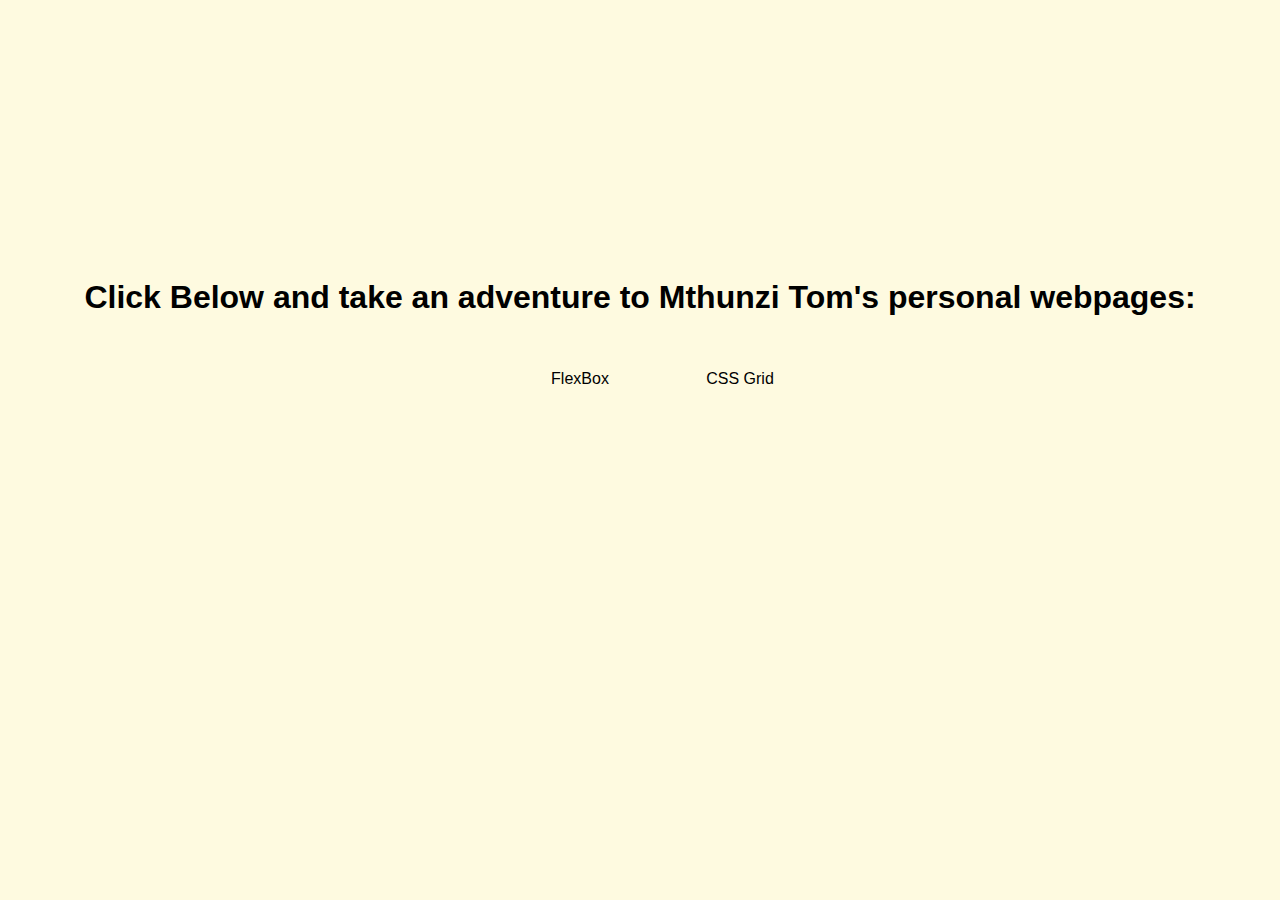
<file: index.html>
<!DOCTYPE html>
<html lang="en">
<head>
    <meta charset="UTF-8">
    <meta http-equiv="X-UA-Compatible" content="IE=edge">
    <meta name="viewport" content="width=device-width, initial-scale=1.0">

    <style>
        body {
            background-color: #FEFAE0;
            font-family: Verdana, Geneva, Tahoma, sans-serif;
            text-align: center;
        }

        .main-class {
            /* making the main to appear in the center */
            text-align: center;
            padding-top: 250px;
        }

        /* styling the button */
        /* removing list dots */
        .linking li {
            list-style: none;
        }

        /* adding a block and spaces */
        .linking a {
            /* helps us to make our block bigger */
            padding: 1em;
            margin: 1em;
            display: block;
            width: 6em;
            /* changing href color */
            color: black;
        }

        /* hover */
        .linking a:hover {
            /* adding a background color */
            background-color: #BC6C25;
            color: black;
        }

        .linking {
            display: flex;
            flex-direction: row;
            justify-content: center;
            align-items: center;
        }

        /* remove hyperlink underline */
        .linking a:link {
            text-decoration: none; 
        }

        /* using flexbox to make the web page responsive */
        /* for a small device webpage */
        @media (max-width: 768px) {
            .linking {
                flex-direction: column;
                padding-left: 0;
            }
        }
    
    </style>

    <title>Document</title>
</head>
<body>
    <div class="container">
        <div class="main-class">
            <h1>Click Below and take an adventure to Mthunzi Tom's personal webpages:</h1>
            <ul class="linking">
                <!-- use a dot in links for github -->
                <li><a href="./my-webpage/my-webpage.html">FlexBox</a></li>
                <li><a href="./web-page-grid/my-webpage-grid.html">CSS Grid</a></li>
            </ul>
        </div>
    </div>
</body>
</html>
</file>
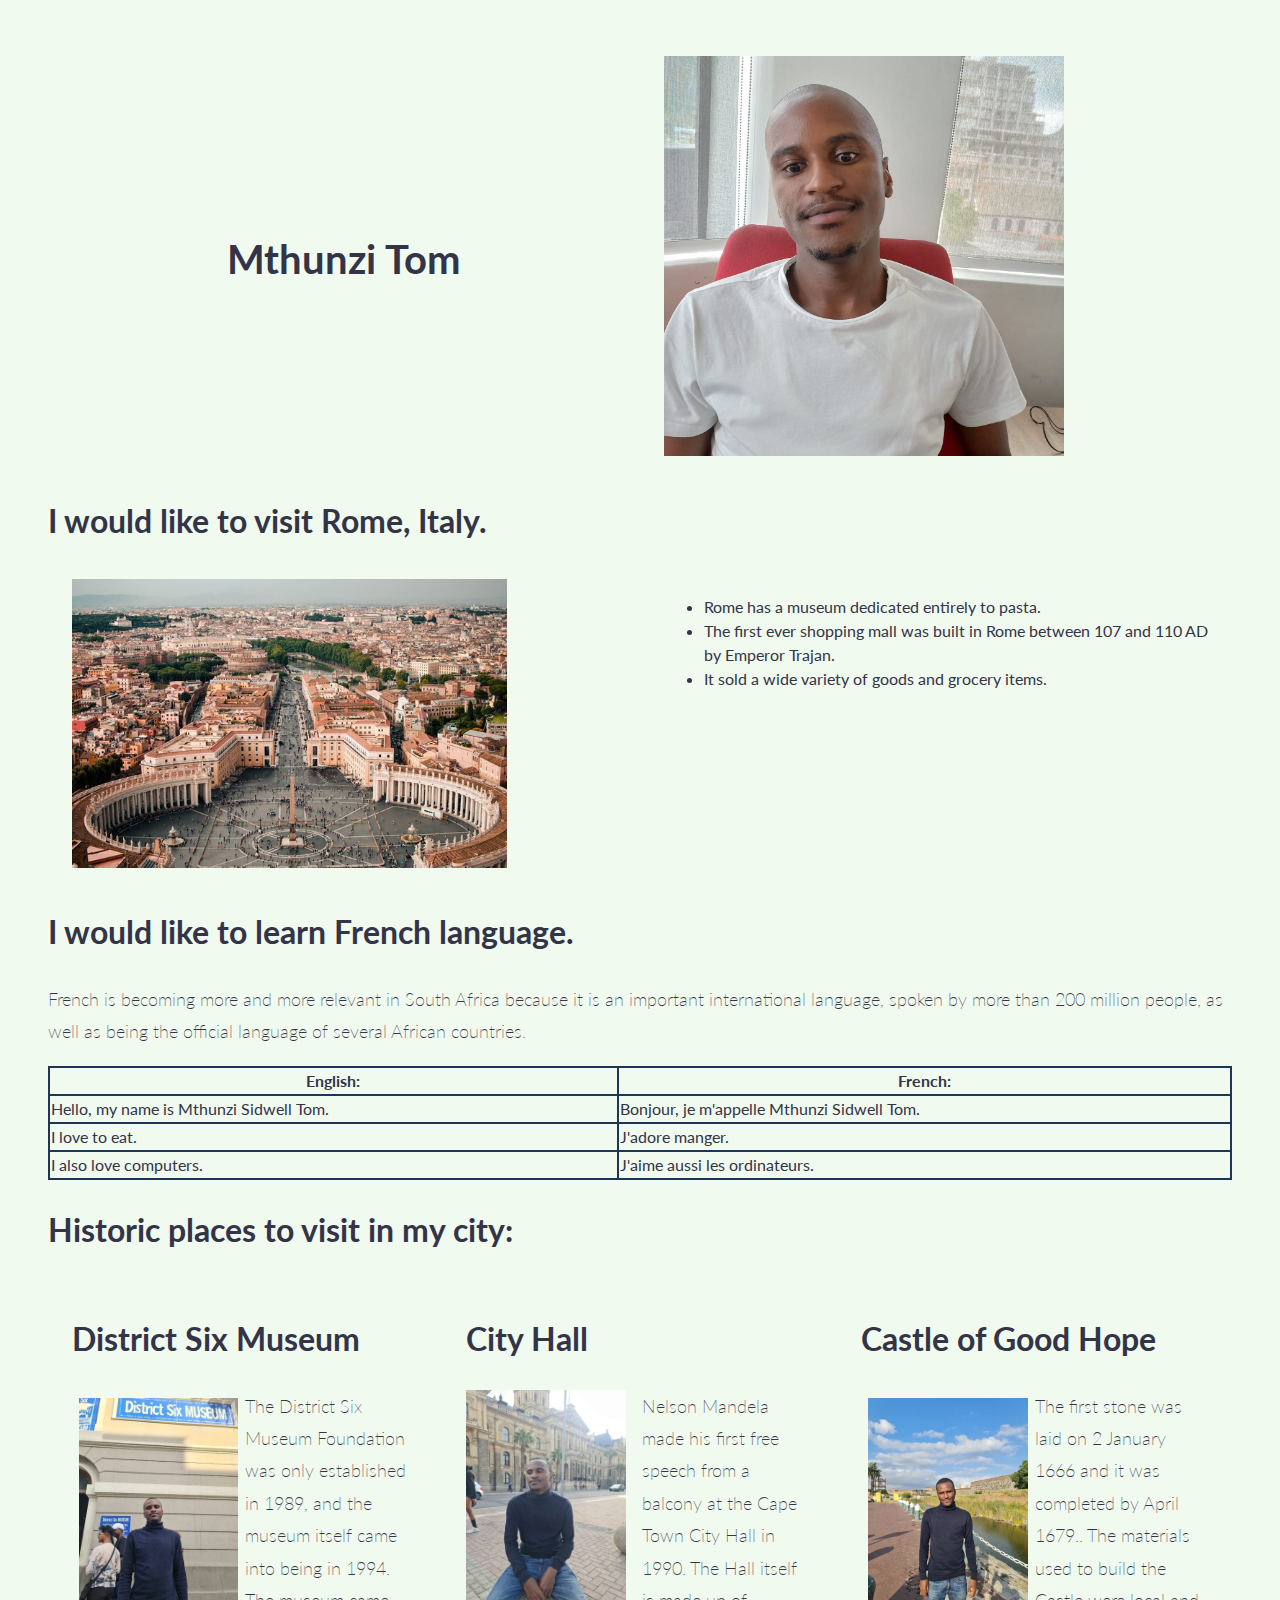
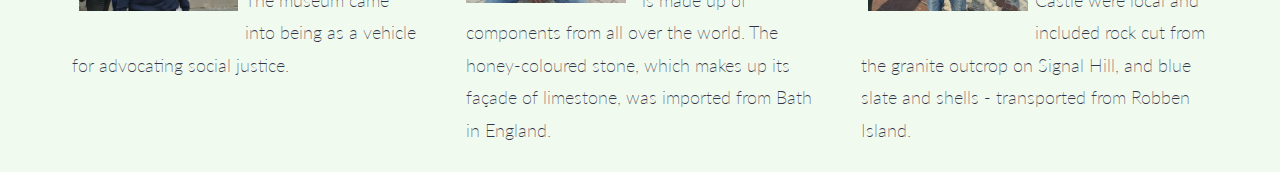
<file: web-page-grid/my-webpage-grid.html>
<!-- here we will be using html and simple grid -->
<!-- in simple grid we don't write css, it is given to us -->

<!DOCTYPE html>
<html lang="en">
<head>
    <meta charset="UTF-8">
    <meta http-equiv="X-UA-Compatible" content="IE=edge">
    <meta name="viewport" content="width=device-width, initial-scale=1.0">

    <link rel="stylesheet" href="simple-grid.css">
    <link type="text/css" rel="stylesheet" href="style.css">

    <title>my-webpage-grid</title>
</head>
<body>
    <div class="my-container">

        <div id="intro-section" class="row">
            <div id="center-content" class="col-6">
                <h1>Mthunzi Tom</h1>
            </div>
            
            <div id="center-content" class="col-6">
                <img id="profile-img" src="../pictures/image.jpeg" alt="" width="400px">
            </div>
        </div>

        <div class="row">
            <h2 id="center-content">I would like to visit Rome, Italy.</h2>

            <div id="center-content rome-pic responsive" class="col-6">
                <img id="profile-img" src="../pictures/caleb-miller-0Bs3et8FYyg-unsplash (1).jpg" alt="" width="80%">
            </div>

            <div class="col-6">
                <ul>
                    <li>Rome has a museum dedicated entirely to pasta.</li>
                    <li>The first ever shopping mall was built in Rome between 107 and 110 AD by Emperor Trajan.</li> 
                    <li>It sold a wide variety of goods and grocery items.</li>
                </ul>
            </div>
        </div>

        
        <div class="sub-main">
            <h2 id="center-content">I would like to learn French language.</h2>
            
            <p>
                French is becoming more and more relevant in South Africa because it is an important international language, spoken by more than 200 million people, as well as being the official language of several 
                African countries.
            </p>

            <table id="center-content">
                <tr>
                    <th>English:</th>
                    <th>French:</th>
                </tr>
                <tr>
                    <td>Hello, my name is Mthunzi Sidwell Tom.</td>
                    <td>Bonjour, je m'appelle Mthunzi Sidwell Tom.</td>
                </tr>
                <tr>
                    <td>I love to eat.</td>
                    <td>J'adore manger.</td>
                </tr>
                <tr>
                    <td>I also love computers.</td>
                    <td>J'aime aussi les ordinateurs.</td>
                </tr>
            </table>
        </div>

        <h2 id="center-content">Historic places to visit in my city:</h2>
        

        <div id="center-content" class="row">
            <div class="col-4">
                <h2>District Six Museum</h2>
                <div id="flex" class="row">
                    <div class="col-6-sm">
                        <img id="city-hall" src="../pictures/WhatsApp Image 2023-03-04 at 13.54.00_Easy-Resize.com (2).jpg" >
                    </div>

                        <p>
                            The District Six Museum Foundation was only established in 1989, and the museum itself came into being in 1994.
                            The museum came into being as a vehicle for advocating social justice.
                        </p>
                    
                </div>
            </div>
        
            <div class="col-4">
                <h2>City Hall</h2>
                <div class="row">
                    <div style="margin-right: 1rem;" class="city-hall2 row-reverse float-left col-6-sm">
                        <img id="city-hall"  src="../pictures/WhatsApp Image 2023-03-04 at 13.53.51_Easy-Resize.com_Easy-Resize.com.jpg" >
                    </div>

                        <p>
                            Nelson Mandela made his first free speech from a balcony at the Cape Town City Hall in 1990. 
                            The Hall itself is made up of components from all over the world. The honey-coloured stone, which makes up its façade of limestone, was imported from Bath in England.
                        </p>
                    
                </div>
            </div>

            <div class="col-4">
                <h2>Castle of Good Hope</h2>
                <div id="flex" class="row">
                    <div class="col-6-sm">
                        <img id="city-hall" src="../pictures/WhatsApp Image 2023-03-04 at 13.53.57_Easy-Resize.com.jpg" >
                    </div>
                    <div>
                        <p>
                            The first stone was laid on 2 January 1666 and it was completed by April 1679.. 
                            The materials used to build the Castle were local and included rock cut from the granite outcrop on Signal Hill, and blue slate and shells - transported from Robben Island.
                        </p>
                    </div>
                </div>
            </div>
            
        </div>
    </div>
</body>
</html>
</file>
<file: web-page-grid/simple-grid.css>
/**
*** SIMPLE GRID
*** (C) ZACH COLE 2016
**/

@import url(https://fonts.googleapis.com/css?family=Lato:400,300,300italic,400italic,700,700italic);

/* UNIVERSAL */

html,
body {
  height: 100%;
  width: 100%;
  margin: 0;
  padding: 0;
  left: 0;
  top: 0;
  font-size: 100%;
}

/* ROOT FONT STYLES */

* {
  font-family: 'Lato', Helvetica, sans-serif;
  color: #333447;
  line-height: 1.5;
}

/* TYPOGRAPHY */



h1 {
  font-size: 2.5rem;
  justify-content: center;
  align-items: center;
  text-align: center;
}

h2 {
  font-size: 2rem;
}

h3 {
  font-size: 1.375rem;
}

h4 {
  font-size: 1.125rem;
}

h5 {
  font-size: 1rem;
}

h6 {
  font-size: 0.875rem;
}

p {
  font-size: 1.125rem;
  font-weight: 200;
  line-height: 1.8;
}

.font-light {
  font-weight: 300;
}

.font-regular {
  font-weight: 400;
}

.font-heavy {
  font-weight: 700;
}

/* POSITIONING */

.left {
  text-align: left;
}

.right {
  text-align: right;
}

.center {
  text-align: center;
  margin-left: auto;
  margin-right: auto;
}

.justify {
  text-align: justify;
}

/* ==== GRID SYSTEM ==== */

.container {
  width: 90%;
  margin-left: auto;
  margin-right: auto;
}

.row {
  position: relative;
  width: 100%;
}

.row [class^="col"] {
  float: left;
  margin: 0.5rem 2%;
  min-height: 0.125rem;
}

.col-1,
.col-2,
.col-3,
.col-4,
.col-5,
.col-6,
.col-7,
.col-8,
.col-9,
.col-10,
.col-11,
.col-12 {
  width: 96%;
}

.col-1-sm {
  width: 4.33%;
}

.col-2-sm {
  width: 12.66%;
}

.col-3-sm {
  width: 21%;
}

.col-4-sm {
  width: 29.33%;
}

.col-5-sm {
  width: 37.66%;
}

.col-6-sm {
  width: 46%;
}

.col-7-sm {
  width: 54.33%;
}

.col-8-sm {
  width: 62.66%;
}

.col-9-sm {
  width: 71%;
}

.col-10-sm {
  width: 79.33%;
}

.col-11-sm {
  width: 87.66%;
}

.col-12-sm {
  width: 96%;
}

.row::after {
	content: "";
	display: table;
	clear: both;
}

.hidden-sm {
  display: none;
}

@media only screen and (min-width: 33.75em) {  /* 540px */
  .container {
    width: 80%;
  }
}

@media only screen and (min-width: 45em) {  /* 720px */
  .col-1 {
    width: 4.33%;
  }

  .col-2 {
    width: 12.66%;
  }

  .col-3 {
    width: 21%;
  }

  .col-4 {
    width: 29.33%;
  }

  .col-5 {
    width: 37.66%;
  }

  .col-6 {
    width: 46%;
  }

  .col-7 {
    width: 54.33%;
  }

  .col-8 {
    width: 62.66%;
  }

  .col-9 {
    width: 71%;
  }

  .col-10 {
    width: 79.33%;
  }

  .col-11 {
    width: 87.66%;
  }

  .col-12 {
    width: 96%;
  }

  .hidden-sm {
    display: block;
  }
}

@media only screen and (min-width: 60em) { /* 960px */
  .container {
    width: 75%;
    max-width: 90%;
  }
}
</file>
<file: web-page-grid/style.css>
body {
    width: 100%;
    background-color: #F1FAEE;
    margin: 0rem;
}


#intro-section {
    display: flex;
    justify-content: center;
    align-items: center;
    height: 100%;
} 

table {
    border-collapse: collapse;
    padding: 0.5em;
}

td, th {
    border: 2px solid #1D3557;
}

#rome-pic {
    width: 80%;
}

#box-model {
    padding: 1em;
    margin: 1em;
    margin-left: 0em;
    margin-bottom: 1em;
    border-radius: 0.5em;
}

.box-model02 {
    margin-right: 20px;
}

table {
    width: 100%;
}

.my-container {
    margin: 3rem;
}

#city-hall {
    width: 100%;
}

.float-left {
    float: left;
}


/* using css to flex the columns in historical places */
@media (max-width:719px) {
    body {
        margin: 0;
    }

    #profile-img {
        border-radius: 2em;
        width: 100%;
    }

    #intro-section {
        display: block !important;
    }

   
    #center-content {
        display: flex;
        flex-direction: column;
        justify-content: center;
        align-items: center;
        text-align: center; 
    }

    .row-reverse {
        float: right;
    }

    .city-hall2 {
        margin-left: 1rem;
    }
}
</file>
